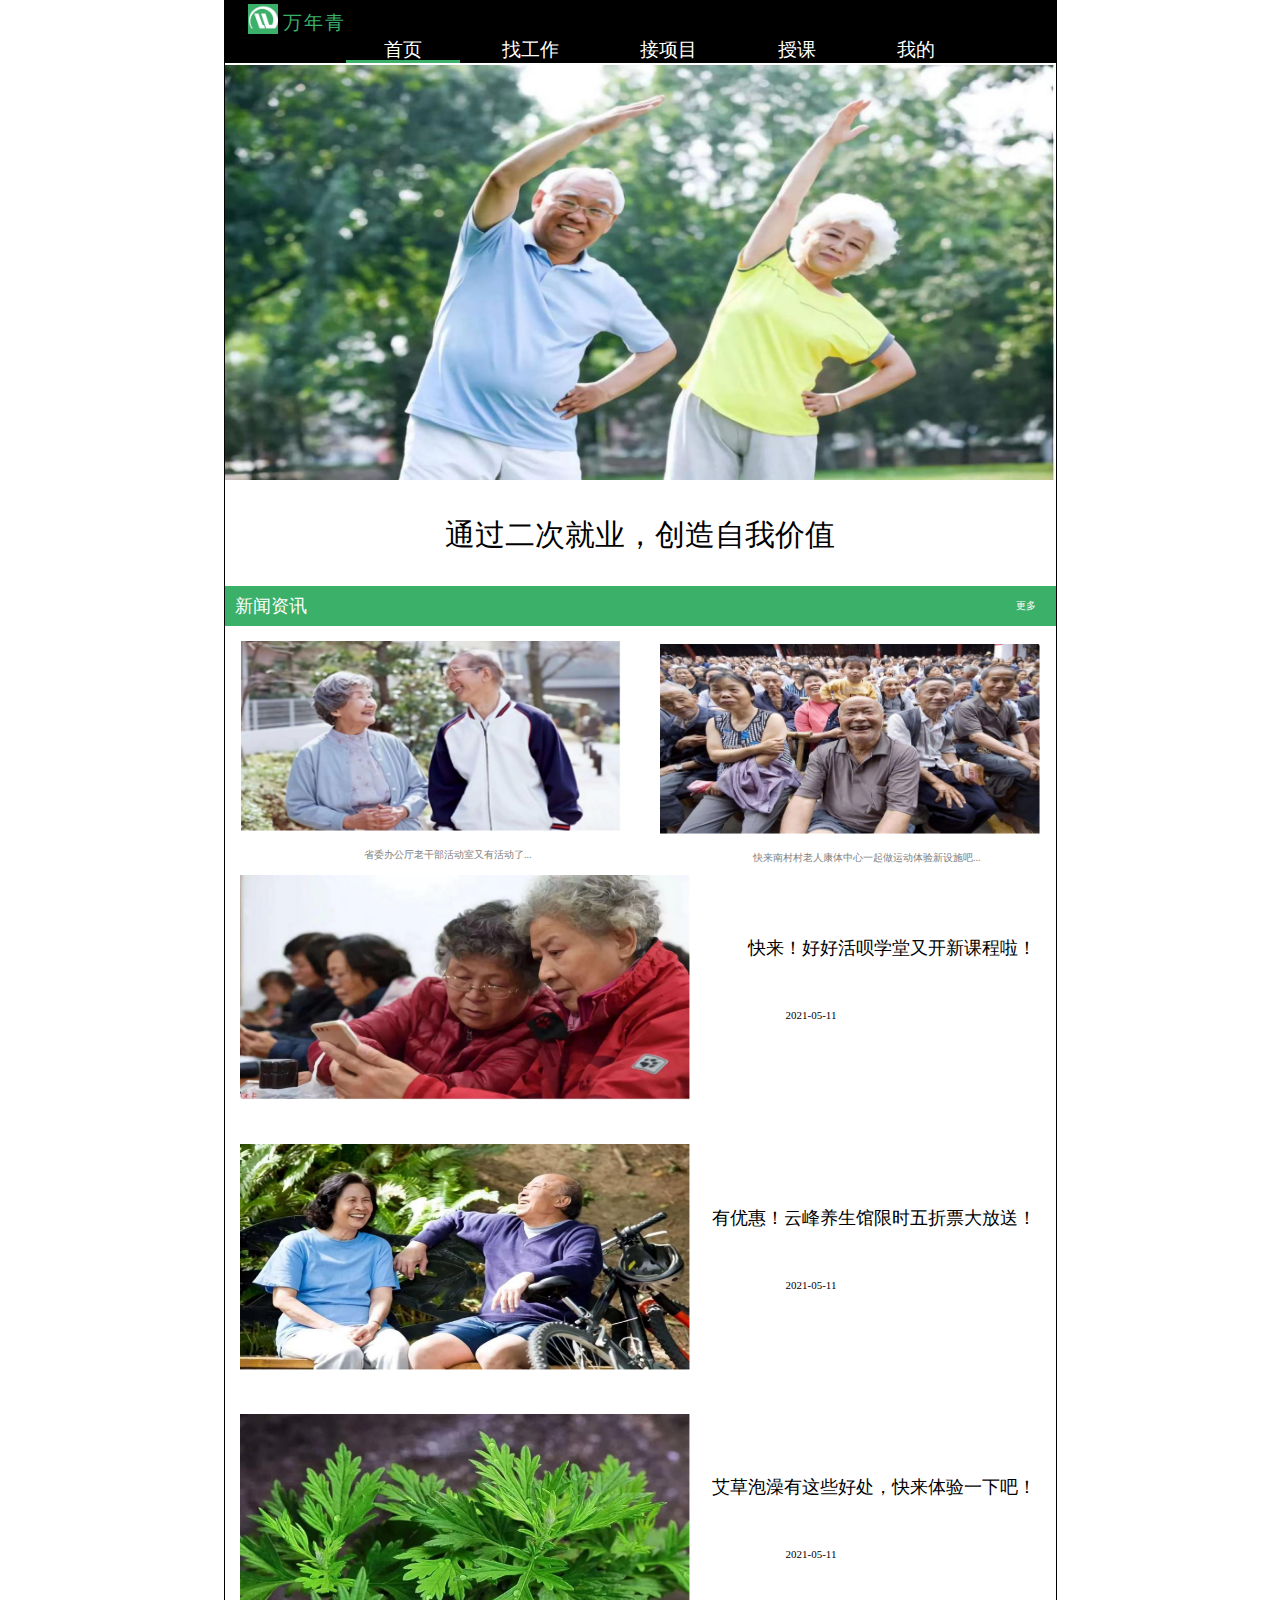
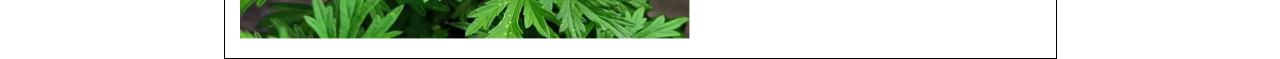
<file: index.html>
<!DOCTYPE html>
<html lang="en">
<head>
    <meta charset="UTF-8">
    <title>万年青</title>
    <link href="css/FirstPageS(1).css" rel="stylesheet" type="text/css">
</head>
<body>
<div id="container">
  <div id="first">
      <div id="firstp">
          <a href="FirstPage(1).html">
              <img src="photo/logo1.png" width="30px">
          </a>
      </div>
      <div id="firstl"> <p>万年青</p> </div>
  </div>

  <div class="nav" id="second">
      <ul>
          <li  class="active"><a href="FirstPage(1).html">首页</a></li>
          <li><a href="getpro.html">找工作</a></li>
          <li><a href="get%20item.html">接项目</a></li>
          <li><a href="myclass.html">授课</a></li>
          <li><a href="mind.html">我的</a></li>
      </ul>
  </div>

    <div id="third">
        <div id="thirdf"><a href="FirstPage(1).html"><img src="photo/first.png"></a></div>
        <p id="thirds">通过二次就业，创造自我价值</p>
    </div>

    <div id="fourth">
        <div id="fo">
            <span><p>新闻资讯</p></span>
            <span><a href="FirstPage(1).html">更多</a></span>
        </div>

        <div id="fourthon">
            <div id="ftw">
                <img src="photo/ftw.png" width="380px">
                <a href="FirstPage(1).html">省委办公厅老干部活动室又有活动了...</a>
            </div>
            <div id="fth">
                <img src="photo/fth.png" width="380px">
                <a href="FirstPage(1).html">快来南村村老人康体中心一起做运动体验新设施吧...</a>
            </div>
        </div>


        <div id="ffo">
            <div id="ffo2"><img src="photo/ffo.png" width="450px"></div>
            <div id="ffo1"><a href="FirstPage(1).html">快来！好好活呗学堂又开新课程啦！</a>
            <div id="ffo3">2021-05-11</div></div>
        </div>

        <div id="ffi">
            <div id="ffi2"><img src="photo/ffi.png" width="450px"></div>
            <div id="ffi1"><a href="FirstPage(1).html">有优惠！云峰养生馆限时五折票大放送！</a>
            <div id="ffi3">2021-05-11</div>
            </div>
        </div>

        <div id="fsi">
            <div id="fsi2"><img src="photo/fsi.png" width="450px"></div>
            <div id="fsi1"><a href="FirstPage(1).html">艾草泡澡有这些好处，快来体验一下吧！</a>
                <div id="fsi3">2021-05-11</div>
            </div>
        </div>
    </div>
</div>

<script>
    let lis = document.querySelectorAll('.nav>ul>li')
    console.log(lis)
    for (var i = 0; i < lis.length; i++) {
        lis[i].onclick = function(event) {
            let li = document.getElementsByClassName('active')[0]
            li.classList.remove('active')
            event.target.classList.add('active')
        }
    }
</script>

</body>
</html>
</file>
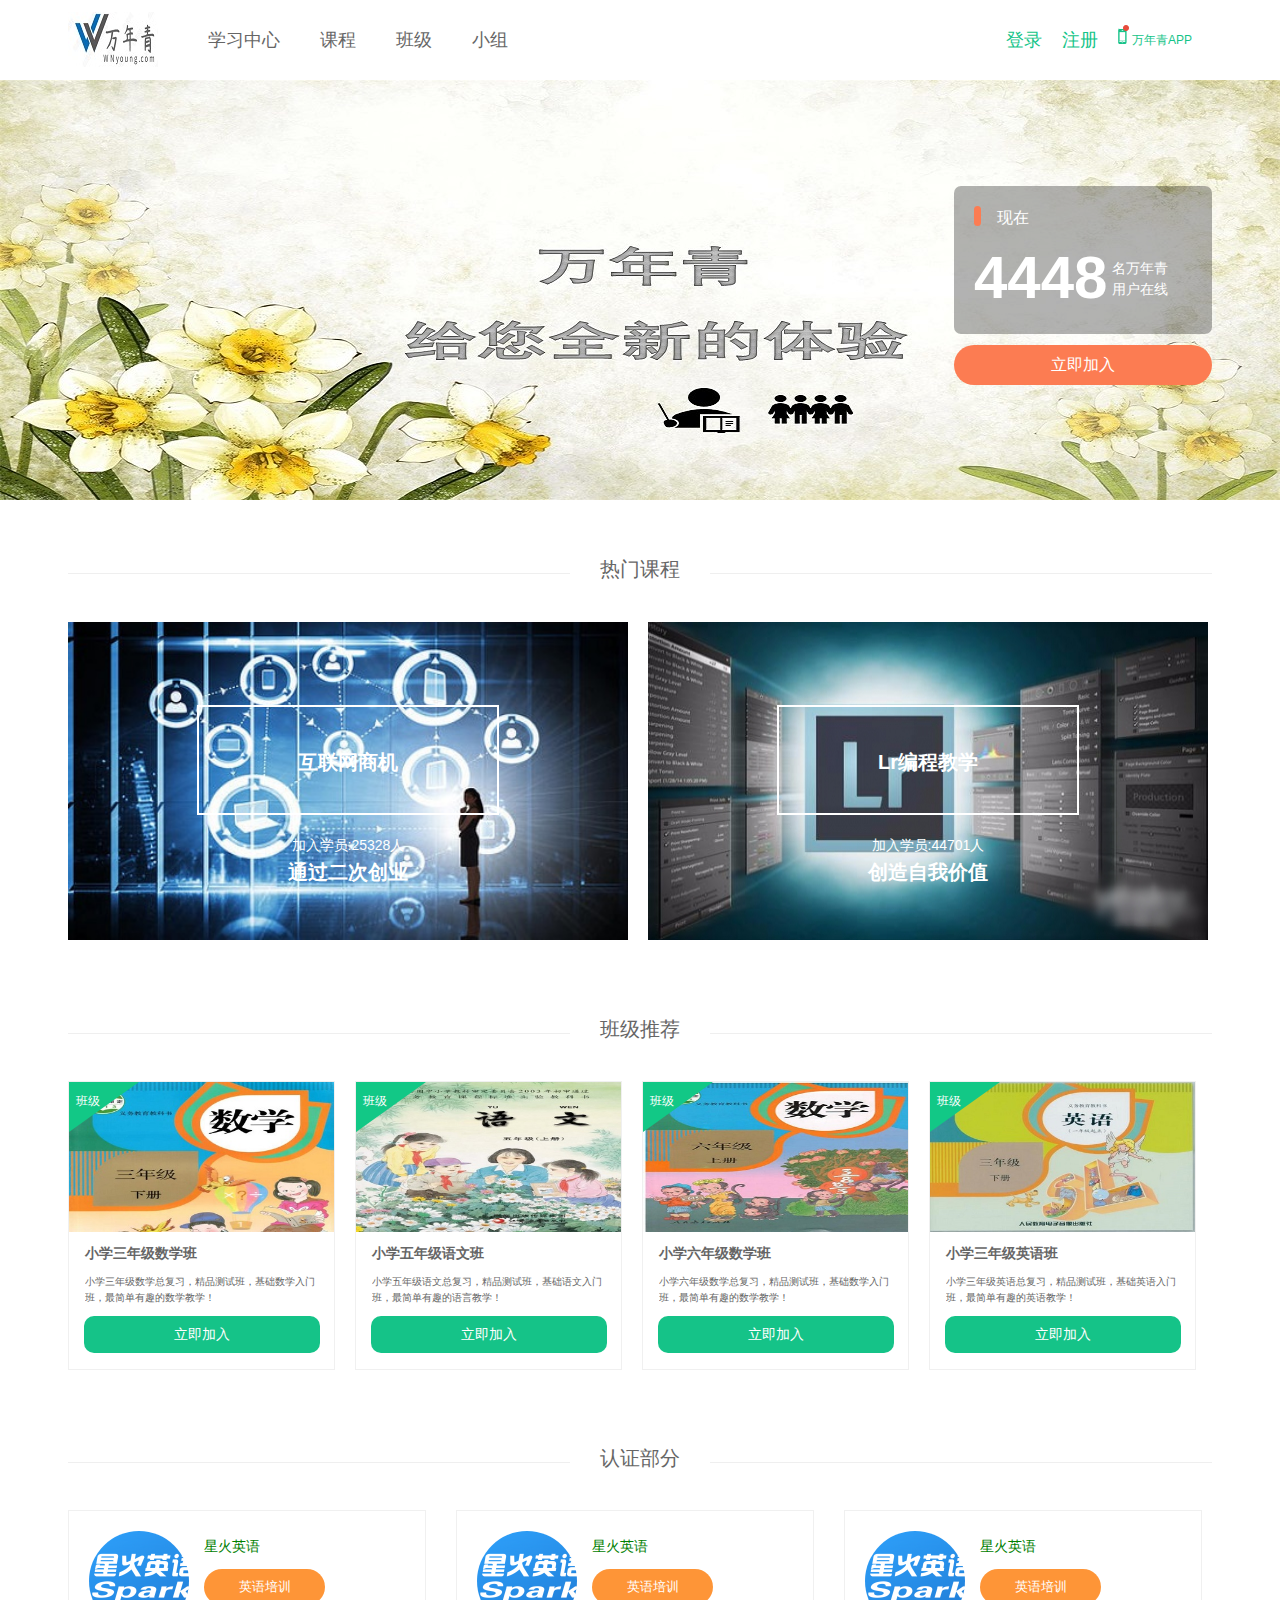
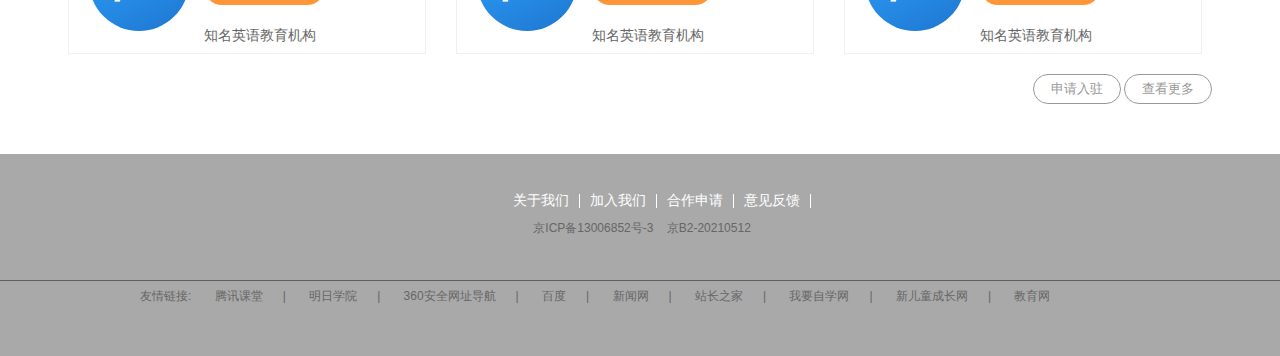
<file: get item.html>
<!DOCTYPE html>
<html lang="en">

<head>
    <meta charset="UTF-8">
    <title>万青网</title>
    <link rel="stylesheet" href="./css/base%20item.css">
    <link rel="stylesheet" href="./css/get%20item.css">
</head>

<body>

    <!-- 导航部分制作 -->
    <nav class="w">
        <h1 class="fl">
            <a href="FirstPage(1).html">万青网</a>
        </h1>

        <ul class="fl">
            <li><a href="">学习中心</a></li>
            <li><a href="">课程 </a></li>
            <li><a href="">班级</a></li>
            <li><a href="">小组</a></li>
        </ul>


        <ul class="fr">
            <li><a href="login.html">登录</a></li>
            <li><a href="register.html">注册</a></li>
            <li><a href=""> 万年青APP</a></li>
        </ul>
    </nav>
    <!-- 导航部分制作 -->
    <!-- 头部部分制作 -->
    <header>
        <div class="header w">
            <div class="introduce">
                <p class="now">
                    <i></i>
                    <span>现在</span>
                </p>
                <p class="number">
                    <span>
                        4448
                    </span>
                    <span>
                      名万年青<br/>
                       用户在线
                    </span>
                </p>

            </div>
            <button class="study">
                立即加入

            </button>

        </div>

    </header>
    <!-- 头部部分制作 -->
    <!-- 热门部分制作 -->
    <div class="hot w clearfix">
        <ul>
            <li class="fl">
                <img src="./photo/images/01.jpg" alt="">
                <div>
                    <p>互联网商机<br/>
                    	通过二次创业
                    </p>
                    <p>加入学员:25328人</p>
                </div>

            </li>
            <li class="fl">
                <img src="./photo/images/03.jpg" alt="">
                <div>
                    <p>Lr编程教学<br/>
                    	创造自我价值
                    </p>
                    <p>加入学员:44701人</p>
                </div>

            </li>
        </ul>



    </div>
    <!-- 热门部分制作 -->
    <!-- 推荐部分制作 -->
    <div class="recom w clearfix">
        <ul>
            <li>
                <img src="./photo/images/04.jpg" alt="">
                <h2>小学三年级数学班 </h2>
                <p>小学三年级数学总复习，精品测试班，基础数学入门班，最简单有趣的数学教学！</p>
                <button>立即加入</button>
            </li>
            <li>
                <img src="./photo/images/05.jpg" alt="">
                <h2>小学五年级语文班 </h2>
                <p>小学五年级语文总复习，精品测试班，基础语文入门班，最简单有趣的语言教学！</p>
                <button>立即加入</button>
            </li>
            <li>
                <img src="./photo/images/06.jpg" alt="">
                <h2>小学六年级数学班 </h2>
                <p>小学六年级数学总复习，精品测试班，基础数学入门班，最简单有趣的数学教学！</p>
                <button>立即加入</button>
            </li>
            <li>
                <img src="./photo/images/07.jpg" alt="">
                <h2>小学三年级英语班 </h2>
                <p>小学三年级英语总复习，精品测试班，基础英语入门班，最简单有趣的英语教学！</p>
                <button>立即加入</button>
            </li>

        </ul>


    </div>
    <!-- 推荐部分制作 -->
    <!-- 认证部分制作 -->
    <div class="renz w clearfix">
        <ul>
            <li>
                <div></div>
                <p>
                    <span>星火英语</span>
                    <br />
                    <button>英语培训</button>
                    <br />

                    <span>知名英语教育机构</span>
                </p>
            </li>
            <li>
                <div></div>
                <p>
                    <span>星火英语</span>
                    <br />
                    <button>英语培训</button>
                    <br />

                    <span>知名英语教育机构</span>
                </p>
            </li>
            <li>
                <div></div>
                <p>
                    <span>星火英语</span>
                    <br />
                    <button>英语培训</button>
                    <br />

                    <span>知名英语教育机构</span>
                </p>
            </li>
        </ul>

    </div>
    <!-- 认证部分制作 -->
    <!-- 更多部分制作 -->
    <div class="more w">
        <button>申请入驻</button>
        <button>查看更多</button>


    </div>
    <!-- 更多部分制作 -->
    <!-- 底部模块制作 -->
    <footer>
        <div class="w1">
            <div class="joinus">
               <div class="gray"></div>
                <div>
                    <ul>
                        <li><a href="">关于我们</a></li>
                        <li><a href="">加入我们</a></li>
                        <li><a href="">合作申请</a></li>
                        <li><a href="">意见反馈</a></li>
                    </ul>
                    <p>
                        京ICP备13006852号-3 &nbsp;&nbsp; 京B2-20210512
                    </p>
                </div>

            </div>
            <div class="link">
                <p>
                    友情链接:
                    <a href="">腾讯课堂</a>|
                    <a href="">明日学院</a>|
                    <a href="">360安全网址导航</a>|
                    <a href="">百度</a>|
                    <a href="">新闻网</a>|
                    <a href="">站长之家</a>|
                    <a href="">我要自学网</a>|
                    <a href="">新儿童成长网</a>|
                    <a href="">教育网</a>
                </p>

            </div>

        </div>


    </footer>
    <!-- 底部模块制作 -->



</body>

</html>
</file>
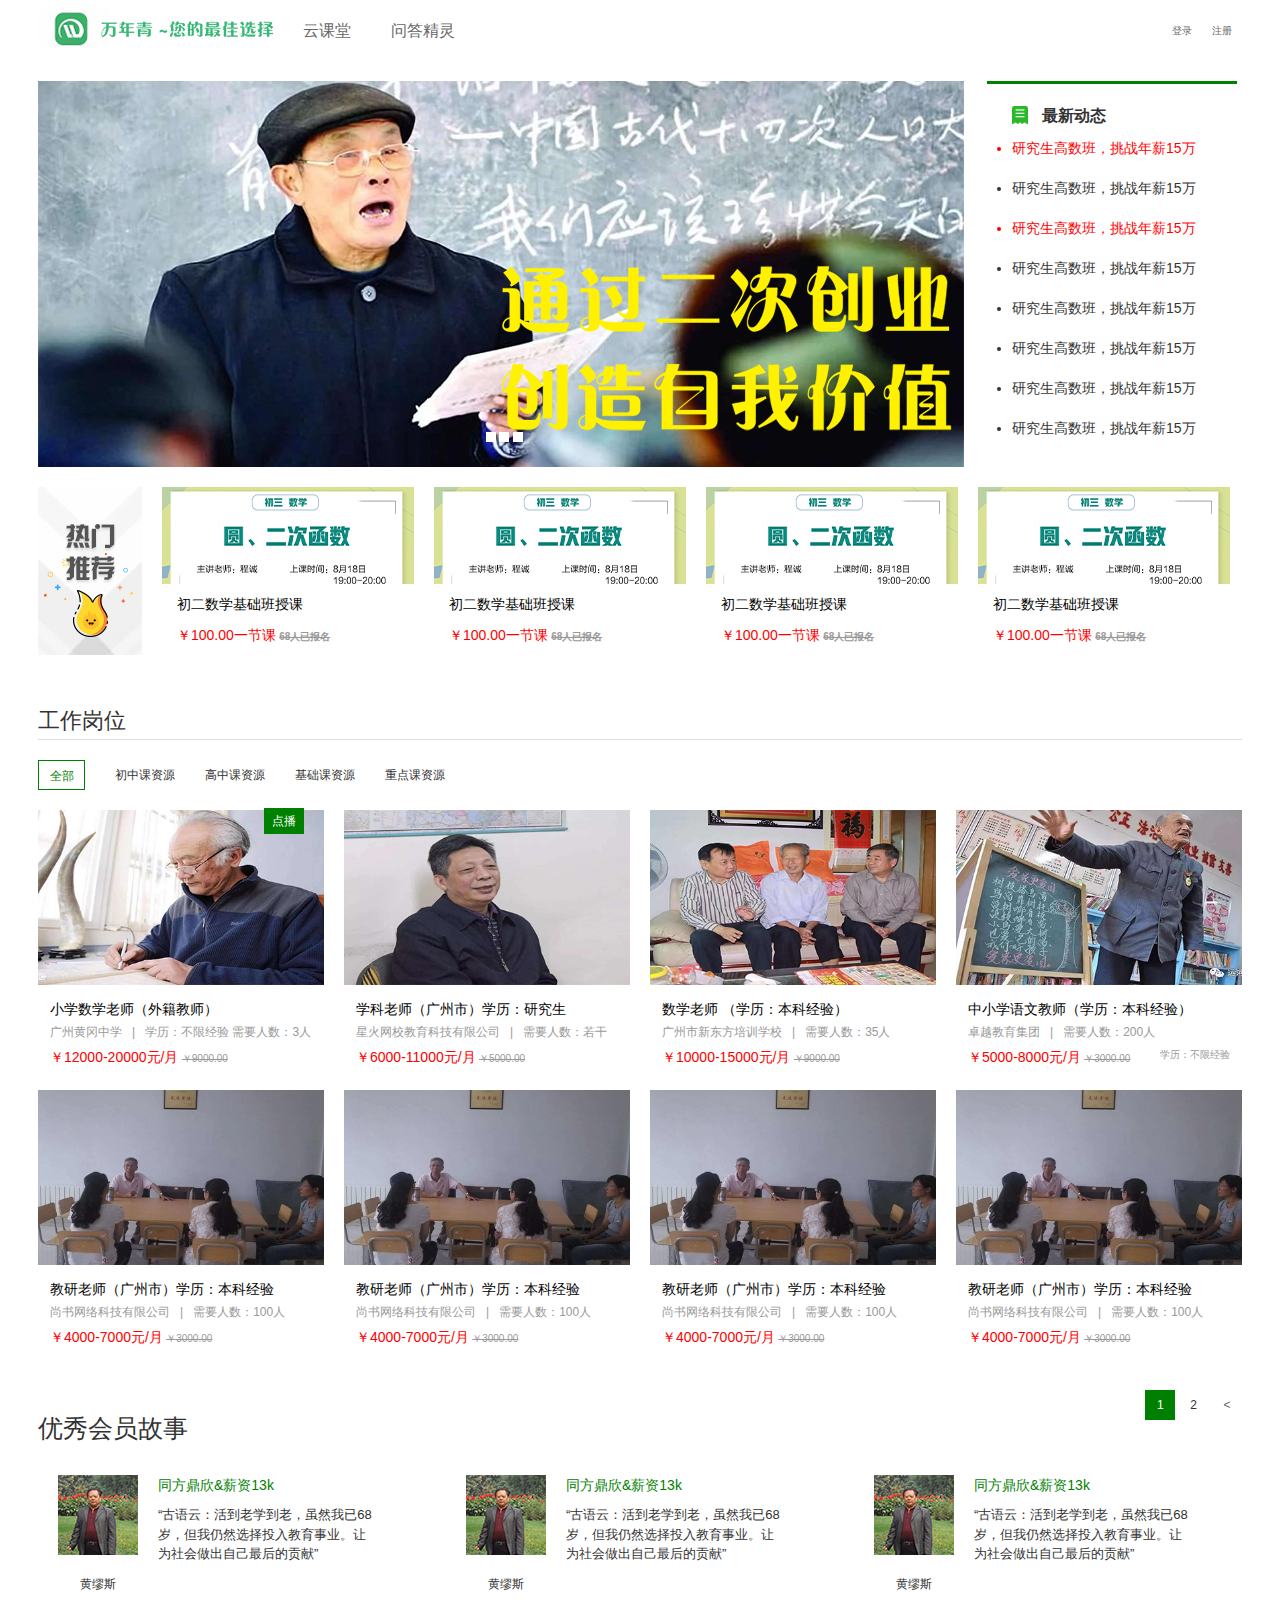
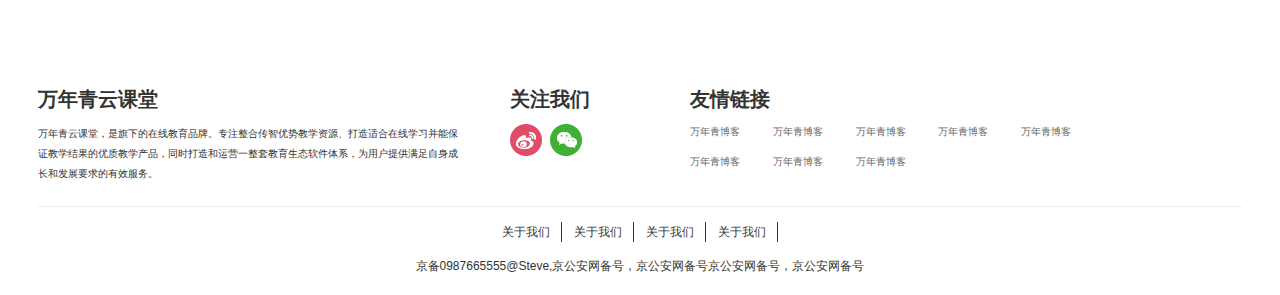
<file: getpro.html>
<!DOCTYPE html>
<html lang="en">

<head>
    <meta charset="UTF-8">
    <meta name="viewport" content="width=device-width, initial-scale=1.0">
    <title>万年青</title>
    <link rel="stylesheet" href="css/base getpro.css">
    <link rel="stylesheet" href="css/common getpro.css">

</head>

<body>
    <!-- 头部部分制作 -->
    <header>
        <div class="header w">
            <h1 class="fl">
                <a href="">官网</a>
            </h1>
            <ul class="fl">
                <li><a href="">云课堂</a></li>
                <li><a href="">问答精灵</a></li>
            </ul>
            <ul class="fr">
                <li><a href="login.html">登录</a></li>
                <li><a href="">注册</a></li>

            </ul>
        </div>


    </header>
    <!-- 头部部分制作 -->
    <!-- 导航布置制作 -->
    <nav class="nav w">
        <div class="shang">
            <div class="bg fl">
                <div class="box">
                    <i></i>
                    <i></i>
                    <i></i>
                </div>
            </div>
            <div class="news fl">
                <ul>
                    <h1>
                        最新动态</h1>

                    <li>研究生高数班，挑战年薪15万</li>
                   <li>研究生高数班，挑战年薪15万</li>
                    <li>研究生高数班，挑战年薪15万</li>
                     <li>研究生高数班，挑战年薪15万</li>
                      <li>研究生高数班，挑战年薪15万</li>
                       <li>研究生高数班，挑战年薪15万</li>
                        <li>研究生高数班，挑战年薪15万</li>
                         <li>研究生高数班，挑战年薪15万</li>

                </ul>
            </div>
        </div>

        <div class="xia clearfix">
            <ul>
                <li>
                    <img src="img/getpro/indexHotRecommend.png" alt="">

                </li>
                <li>
                    <img src="img/getpro/热门推荐.jpg" alt="">
                    <p>初二数学基础班授课</p>
                    <p class="text1">
                        <span>￥100.00一节课</span>
                        <span>68人已报名</span>
                    </p>
                </li>
                <li>
                    <img src="img/getpro/热门推荐.jpg" alt="">
                    <p>初二数学基础班授课</p>
                    <p class="text1">
                         <span>￥100.00一节课</span>
                        <span>68人已报名</span>                    
                    </p>
                </li>
                <li>
                    <img src="img/getpro/热门推荐.jpg" alt="">
                    <p>初二数学基础班授课</p>
                    <p class="text1">
                         <span>￥100.00一节课</span>
                        <span>68人已报名</span>                    
                    </p>
                </li>
                <li>
                    <img src="img/getpro/热门推荐.jpg" alt="">
                   <p>初二数学基础班授课</p>
                    <p class="text1">
                         <span>￥100.00一节课</span>
                        <span>68人已报名</span>                    
                    </p>
                </li>
            </ul>


        </div>

    </nav>
    <!-- 导航布置制作 -->
    <!-- 职业课程部分制作 -->
    <article class="clearfix w">
        <h1>
            工作岗位

        </h1>
        <ul class="nav_kc clearfix">
            <li><a href="">全部</a></li>
            <li><a href="">初中课资源</a></li>
            <li><a href="">高中课资源</a></li>
            <li><a href="">基础课资源</a></li>
            <li><a href="">重点课资源</a></li>
        </ul>
        <ul class="kc clearfix">
            <li>
                <div>点播</div>
                <img src="img/getpro/3.jpg" alt="">
                <p>小学数学老师（外籍教师）</p>
                <p>
                    <span>广州黄冈中学</span>
                    &nbsp;
                    |
                    &nbsp;
                    <span>学历：不限经验  需要人数：3人 </span>
                </p>
                <p class="text2">
                    <span>￥12000-20000元/月</span>
                    <span>￥9000.00</span>
                    <span></span>
                   
                </p>
            </li>
            <li>
                <img src="img/getpro/4.jpg" alt="">
                <p>学科老师（广州市）学历：研究生</p>
                <p>
                    <span>星火网校教育科技有限公司</span>
                    &nbsp;
                    |
                    &nbsp;
                    <span>需要人数：若干</span>
                </p>
                <p class="text2">
                    <span>￥6000-11000元/月</span>
                    <span>￥5000.00</span>
                   
                </p>
            </li>
            <li>
                <img src="img/getpro/5.jpg" alt="">
                <p>数学老师  （学历：本科经验）</p>
                <p>
                    <span>广州市新东方培训学校</span>
                    &nbsp;
                    |
                    &nbsp;
                    <span>需要人数：35人</span>
                </p>
                <p class="text2">
                    <span>￥10000-15000元/月</span>
                    <span>￥9000.00</span>
               
                </p>
            </li>
            <li>
                <img src="img/getpro/6.jpg" alt="">
                <p>中小学语文教师（学历：本科经验）</p>
                <p>
                    <span>卓越教育集团</span>
                    &nbsp;
                    |
                    &nbsp;
                    <span>需要人数：200人</span>
                </p>
                <p class="text2">
                    <span>￥5000-8000元/月</span>
                    <span>￥3000.00</span>
                    <span>学历：不限经验</span>
                </p>
            </li>
            <li>
                <img src="img/getpro/7.jpg" alt="">
                <p>教研老师（广州市）学历：本科经验</p>
                <p>
                    <span>尚书网络科技有限公司</span>
                    &nbsp;
                    |
                    &nbsp;
                    <span>需要人数：100人</span>
                </p>
                <p class="text2">
                    <span>￥4000-7000元/月</span>
                    <span>￥3000.00</span>
                   
                </p>
            </li>
            <li>
                     <img src="img/getpro/7.jpg" alt="">
                <p>教研老师（广州市）学历：本科经验</p>
                <p>
                    <span>尚书网络科技有限公司</span>
                    &nbsp;
                    |
                    &nbsp;
                    <span>需要人数：100人</span>
                </p>
                <p class="text2">
                    <span>￥4000-7000元/月</span>
                    <span>￥3000.00</span>
                   
                </p>
            </li>
            <li>
                     <img src="img/getpro/7.jpg" alt="">
                <p>教研老师（广州市）学历：本科经验</p>
                <p>
                    <span>尚书网络科技有限公司</span>
                    &nbsp;
                    |
                    &nbsp;
                    <span>需要人数：100人</span>
                </p>
                <p class="text2">
                    <span>￥4000-7000元/月</span>
                    <span>￥3000.00</span>
                   
                </p>
            </li>
            <li>
                     <img src="img/getpro/7.jpg" alt="">
                <p>教研老师（广州市）学历：本科经验</p>
                <p>
                    <span>尚书网络科技有限公司</span>
                    &nbsp;
                    |
                    &nbsp;
                    <span>需要人数：100人</span>
                </p>
                <p class="text2">
                    <span>￥4000-7000元/月</span>
                    <span>￥3000.00</span>
                   
                </p>
            </li>
        </ul>

    </article>
    <!-- 职业课程部分制作 -->
    <!-- 学生推荐部分制作 -->
    <div class="recom w clearfix">
        <div class="recom1">
            <h1 class="fl">优秀会员故事</h1>
            <div class="fr">
                <i>1</i>
                <i>2</i>
                <i>
                    <a href="">
                        &lt;
                    </a></i>
            </div>
        </div>
        <div class="recom2">
            <ul>
                <li>
                    <div class="fl">
                        <img src="img/getpro/teacher.jpg" alt="">

                        <p>黄缪斯</p>
                    </div>
                    <p class="text3">
                        <span>同方鼎欣&薪资13k</span>
                        <span>
                            “古语云：活到老学到老，虽然我已68岁，但我仍然选择投入教育事业。让为社会做出自己最后的贡献”
                        </span>
                    </p>


                </li>
                <li>
                    <div class="fl">
                        <img src="img/getpro/teacher.jpg" alt="">

                        <p>黄缪斯</p>
                    </div>
                    <p class="text3">
                        <span>同方鼎欣&薪资13k</span>
                        <span>
                            “古语云：活到老学到老，虽然我已68岁，但我仍然选择投入教育事业。让为社会做出自己最后的贡献”
                        </span>
                    </p>


                </li>
                <li>
                    <div class="fl">
                        <img src="img/getpro/teacher.jpg" alt="">

                        <p>黄缪斯</p>
                    </div>
                    <p class="text3">
                        <span>同方鼎欣&薪资13k</span>
                        <span>
                            “古语云：活到老学到老，虽然我已68岁，但我仍然选择投入教育事业。让为社会做出自己最后的贡献”
                        </span>
                    </p>


                </li>
            </ul>

        </div>



    </div>
    <!-- 学生推荐部分制作 -->
    <!-- 底部模块制作 -->
    <footer>
        <div class="w">
            <div class="link">
                <div class="box1 fl">
                    <h1>万年青云课堂</h1>
                    <p>万年青云课堂，是旗下的在线教育品牌。专注整合传智优势教学资源、打造适合在线学习并能保证教学结果的优质教学产品，同时打造和运营一整套教育生态软件体系，为用户提供满足自身成长和发展要求的有效服务。
                    </p>
                </div>
                <div class="box2 fl">
                    <h1>关注我们</h1>
                    <img src="img/getpro/weibo.png" alt="">
                    &nbsp;
                    <img src="img/getpro/weiixin.png" alt="">
                </div>
                <div class="box3 fl">
                    <h1>友情链接</h1>
                    <p>
                        <a href="">万年青博客</a>
 <a href="">万年青博客</a>
  <a href="">万年青博客</a>
   <a href="">万年青博客</a>
    <a href="">万年青博客</a>
     <a href="">万年青博客</a>
      <a href="">万年青博客</a>
       <a href="">万年青博客</a>
                    </p>
                </div>

            </div>
            <div class="service">
                <ul>
                    <li>关于我们</li>
                    <li>关于我们</li>
                    <li>关于我们</li>
                    <li>关于我们</li>
                </ul>
                <p>
                    京备0987665555@Steve,京公安网备号，京公安网备号京公安网备号，京公安网备号
                </p>

            </div>
        </div>
    </footer>
    <!-- 底部模块制作 -->




</body>

</html>
</file>
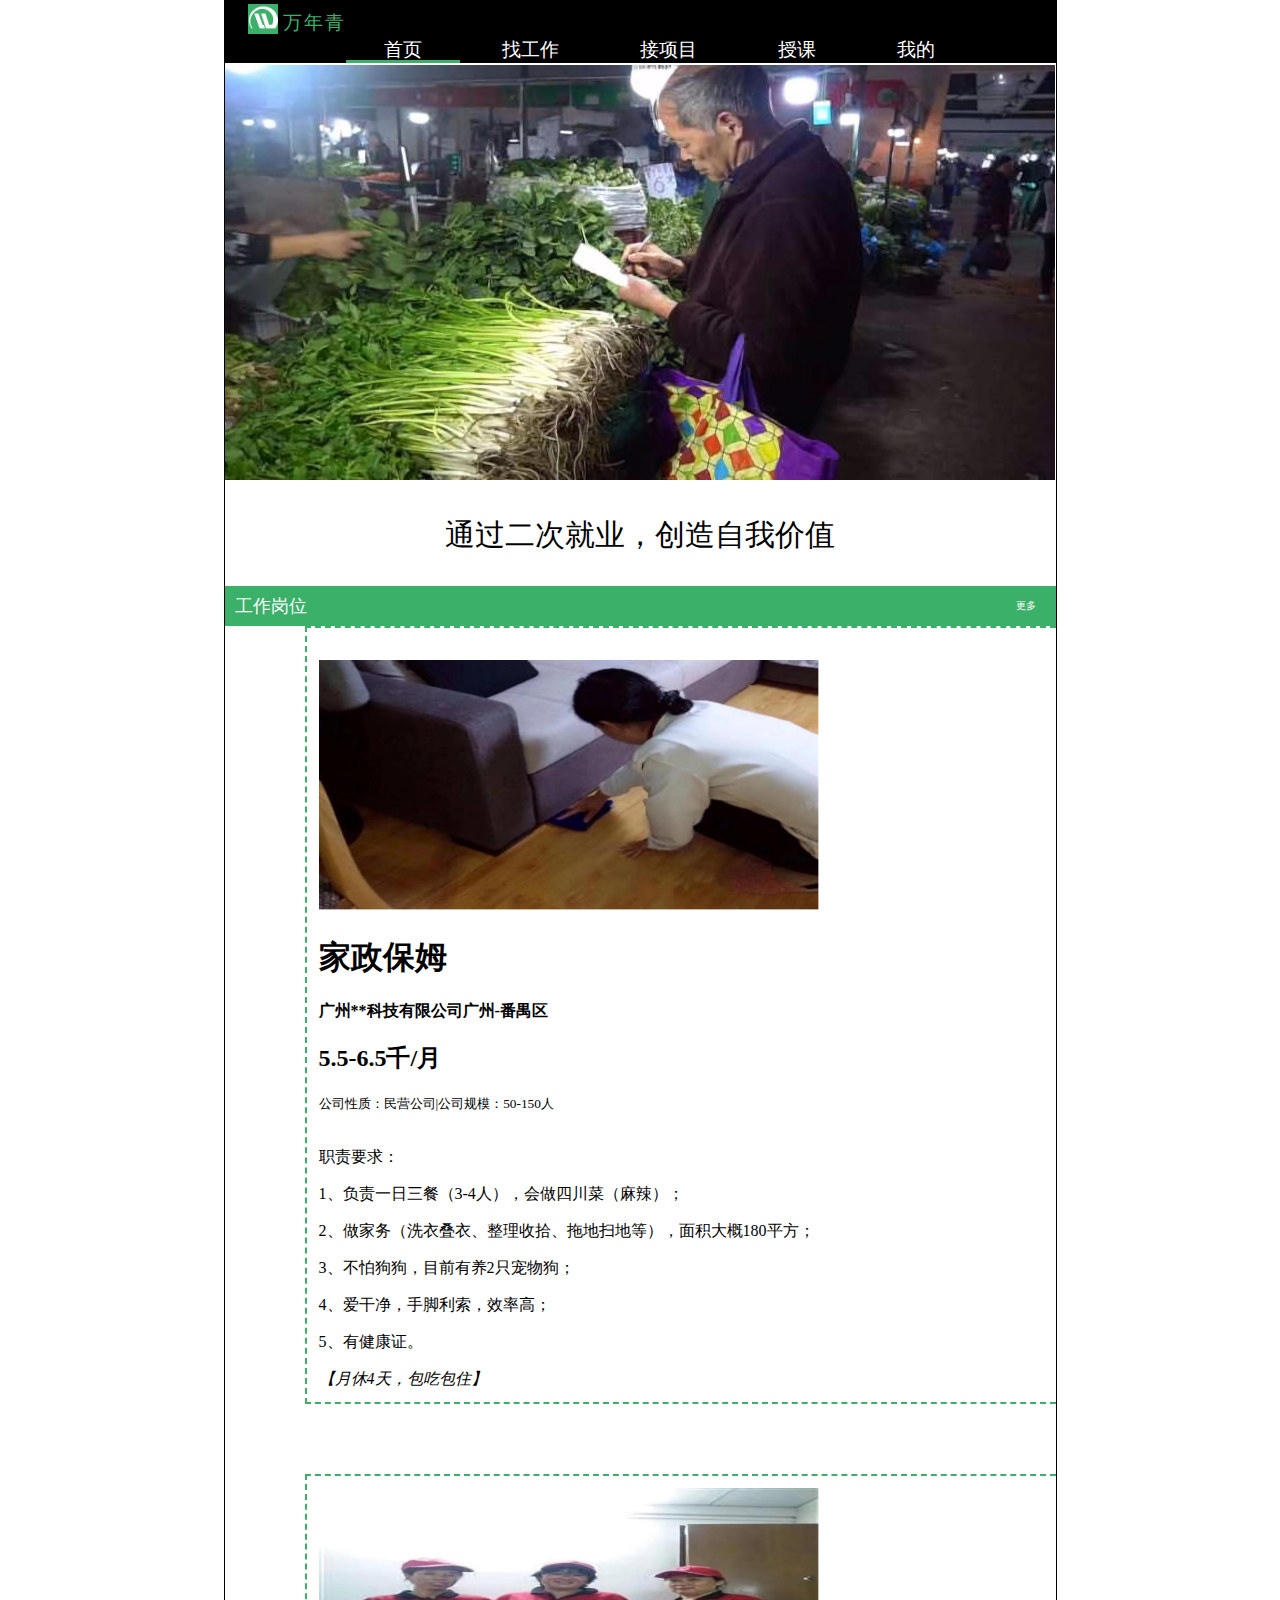
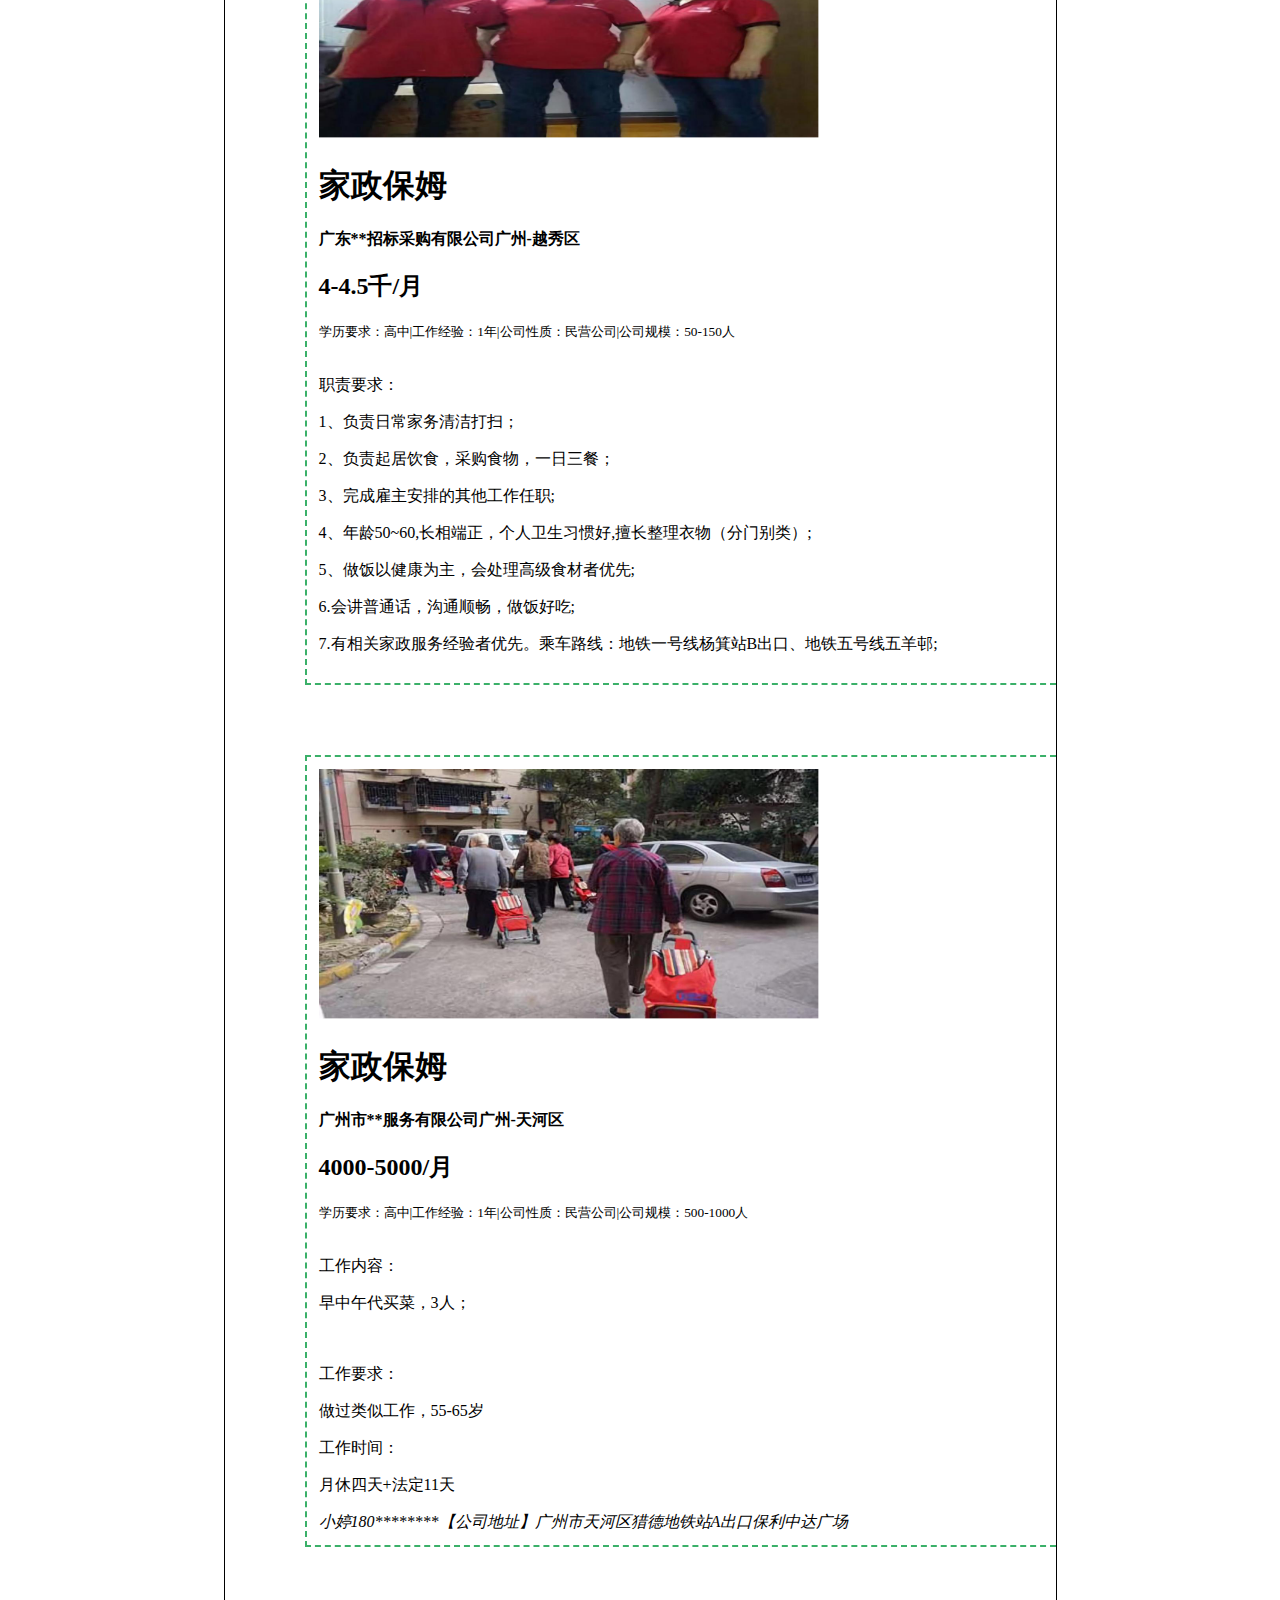
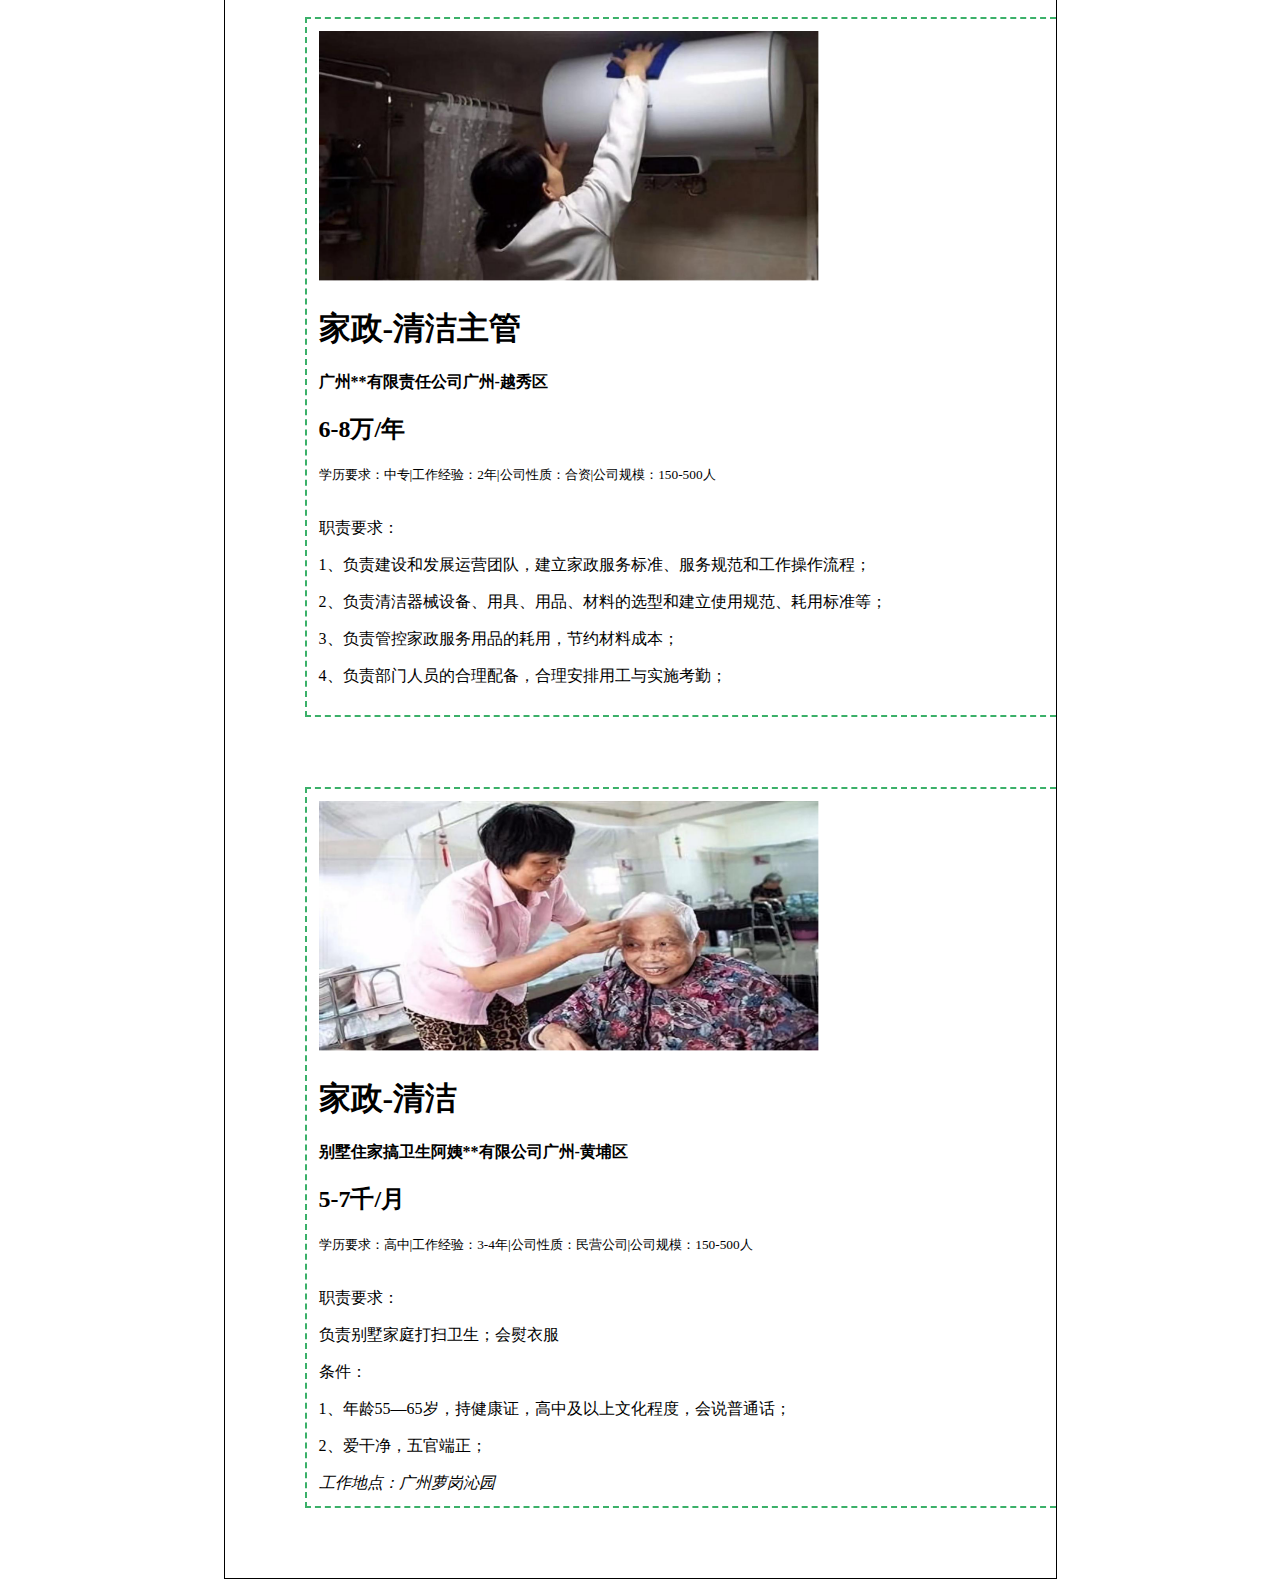
<file: JobFinding.html>
<!DOCTYPE html>
<html lang="en">
<head>
    <meta charset="UTF-8">
    <title>万年青</title>
    <meta name="description" content="老年人再就业">
    <meta name="keywords" content="老年人，就业，老人职业培训，通过二次就业，创造自我价值">
    <link href="css/JobFinding.css" rel="stylesheet" type="text/css">
</head>
<body>
<div id="container">
    <div id="first">
        <div id="firstp">
            <a href="FirstPage(1).html">
                <img src="photo/logo1.png" width="30px">
            </a>
        </div>
        <div id="firstl"> <p>万年青</p> </div>
    </div>

    <div class="nav" id="second">
        <ul>
            <li  class="active"><a href="FirstPage(1).html">首页</a></li>
            <li><a href="JobFinding.html">找工作</a></li>
            <li><a href="get%20item.html">接项目</a></li>
            <li><a href="myclass.html">授课</a></li>
            <li><a href="mind.html">我的</a></li>
        </ul>
    </div>

    <div id="third">
        <div id="thirdf"><a href="FirstPage(1).html"><img src="photo/jobFirst.png"></a></div>
        <p id="thirds">通过二次就业，创造自我价值</p>
    </div>


    <div id="fourth">
        <div id="fo">
            <span><p>工作岗位</p></span>
            <span><a href="FirstPage(1).html">更多</a></span>
        </div>



    </div>
    <div id="jfirst" class="job">
        <img src="photo/JobThird.png" width="500px" id="ph">
    <h1>家政保姆</h1>
    <strong>广州**科技有限公司广州-番禺区</strong>
    <h2>5.5-6.5千/月 </h2>
    <small>公司性质：民营公司|公司规模：50-150人</small>
        <br><br>
    <p>职责要求：</p>
    <p>1、负责一日三餐（3-4人），会做四川菜（麻辣）；</p>
    <p>2、做家务（洗衣叠衣、整理收拾、拖地扫地等），面积大概180平方；</p>
    <p>3、不怕狗狗，目前有养2只宠物狗；</p>
    <p>4、爱干净，手脚利索，效率高；</p>
    <p>5、有健康证。</p>
    <em>【月休4天，包吃包住】</em>
</div>

    <div id="jsecond" class="job">
        <img src="photo/JobFour.png" width="500px">
        <h1>家政保姆</h1>
        <strong>广东**招标采购有限公司广州-越秀区</strong>
        <h2>4-4.5千/月</h2>
        <small>学历要求：高中|工作经验：1年|公司性质：民营公司|公司规模：50-150人</small>
        <br><br>
        <p>职责要求：</p>
        <p>1、负责日常家务清洁打扫；</p>
        <p>2、负责起居饮食，采购食物，一日三餐；</p>
        <p>3、完成雇主安排的其他工作任职;</p>
        <p>4、年龄50~60,长相端正，个人卫生习惯好,擅长整理衣物（分门别类）;</p>
        <p>5、做饭以健康为主，会处理高级食材者优先;</p>
        <p>6.会讲普通话，沟通顺畅，做饭好吃;</p>
        <p>7.有相关家政服务经验者优先。乘车路线：地铁一号线杨箕站B出口、地铁五号线五羊邨;</p>
    </div>

    <div id="jthird" class="job">
        <img src="photo/JobFive.png" width="500px">
        <h1>家政保姆</h1>
        <strong>广州市**服务有限公司广州-天河区</strong>
        <h2>4000-5000/月</h2>
        <small>学历要求：高中|工作经验：1年|公司性质：民营公司|公司规模：500-1000人</small>
        <br><br>
        <p>工作内容：</p>
        <p>早中午代买菜，3人；</p>
        <br>
        <p>工作要求：</p>
        <p>做过类似工作，55-65岁</p>
        <p>工作时间：</p>
        <p>月休四天+法定11天</p>
        <em> 小婷180********【公司地址】广州市天河区猎德地铁站A出口保利中达广场</em>
    </div>

    <div id="jfourth" class="job">
        <img src="photo/JobSix.png" width="500px">
        <h1>家政-清洁主管</h1>
        <strong>广州**有限责任公司广州-越秀区</strong>
        <h2>6-8万/年 </h2>
        <small>学历要求：中专|工作经验：2年|公司性质：合资|公司规模：150-500人</small>
        <br><br>
        <p>职责要求：</p>
        <p>1、负责建设和发展运营团队，建立家政服务标准、服务规范和工作操作流程；</p>
        <p>2、负责清洁器械设备、用具、用品、材料的选型和建立使用规范、耗用标准等；</p>
        <p>3、负责管控家政服务用品的耗用，节约材料成本；</p>
        <p>4、负责部门人员的合理配备，合理安排用工与实施考勤；</p>
    </div>

    <div id="jfifth" class="job">
        <img src="photo/JobSeven.png" width="500px">
        <h1>家政-清洁</h1>
        <strong>别墅住家搞卫生阿姨**有限公司广州-黄埔区</strong>
        <h2>5-7千/月 </h2>
        <small>学历要求：高中|工作经验：3-4年|公司性质：民营公司|公司规模：150-500人</small>
        <br><br>
        <p>职责要求：</p>
        <p>负责别墅家庭打扫卫生；会熨衣服</p>
        <p>条件：</p>
        <p>1、年龄55—65岁，持健康证，高中及以上文化程度，会说普通话；</p>
        <p>2、爱干净，五官端正；</p>
        <em>工作地点：广州萝岗沁园</em>
    </div>


</div>

<script>
    let lis = document.querySelectorAll('.nav>ul>li')
    console.log(lis)
    for (var i = 0; i < lis.length; i++) {
        lis[i].onclick = function(event) {
            let li = document.getElementsByClassName('active')[0]
            li.classList.remove('active')
            event.target.classList.add('active')
        }
    }
</script>
</body>
</html>
</file>
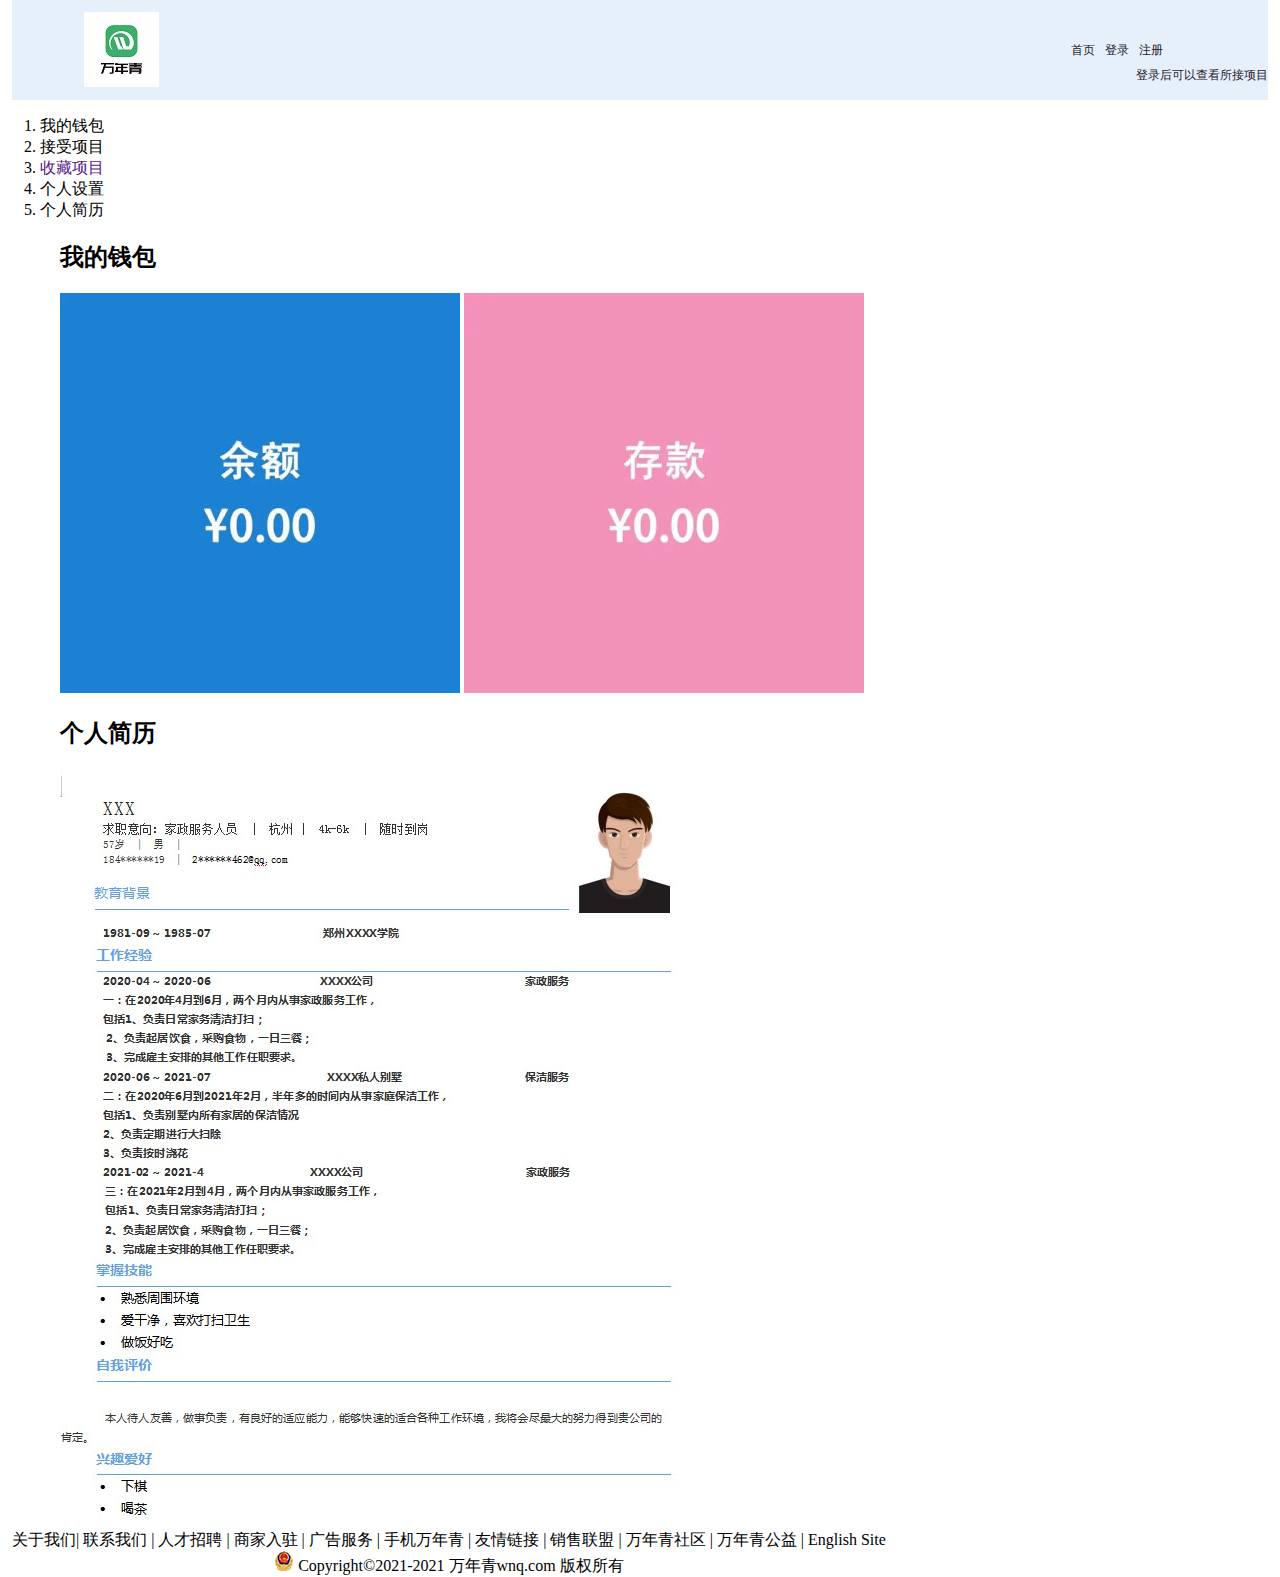
<file: mind.html>
<!DOCTYPE html>
<html>
	<head>
		<meta charset="UTF-8">
		<link rel="stylesheet" type="text/css" href="./css/mind.css"/>
		<title></title>
	</head>
	<body>
<div id="Container">
	<!-------------------------------------------------------------------------------------------------->
	<div id="top">
		<div id="logo"><img src="./photo/logo.jpg" /></div>
		<div id="small_nav">
			<ul>
				<li><a href="FirstPage(1).html">首页</a></li>
				<li><a href="login.html">登录</a></li>
				<li><a href="register.html">注册</a></li>
			</ul>
		</div>
		<br>
		<div id="phone_intro"> 登录后可以查看所接项目<special></special></div>
	</div>
<div id="link">
		<div id="nav">
			<ul>
				<li><a href="#A">我的钱包</a></li>
				<li><a href="get%20item.html">接受项目</a></li>
				<li><a href="">收藏项目</a></li>
				<li><a href="myclass.html">个人设置</a></li>
				<li><a href="#B">个人简历</a></li>
			</ul>
		</div>
</div>
<div id="A">
	<h2>我的钱包</h2>
	<img src="./photo/money1.jpg"/>
	<img src="./photo/money2.jpg"/>
</div>
<div id="B">
	<h2>个人简历</h2>
	<img src="./photo/jl.jpg"/>
	
</div>

  
<div class="footer">
	关于我们| 联系我们 | 人才招聘 | 商家入驻 | 广告服务 | 手机万年青 | 友情链接 | 销售联盟 | 万年青社区 | 万年青公益 | English Site<br>
	<img src="./photo/ghs.png" alt="" />
	Copyright©2021-2021 万年青wnq.com 版权所有
</div>
</body>
</html>
</file>
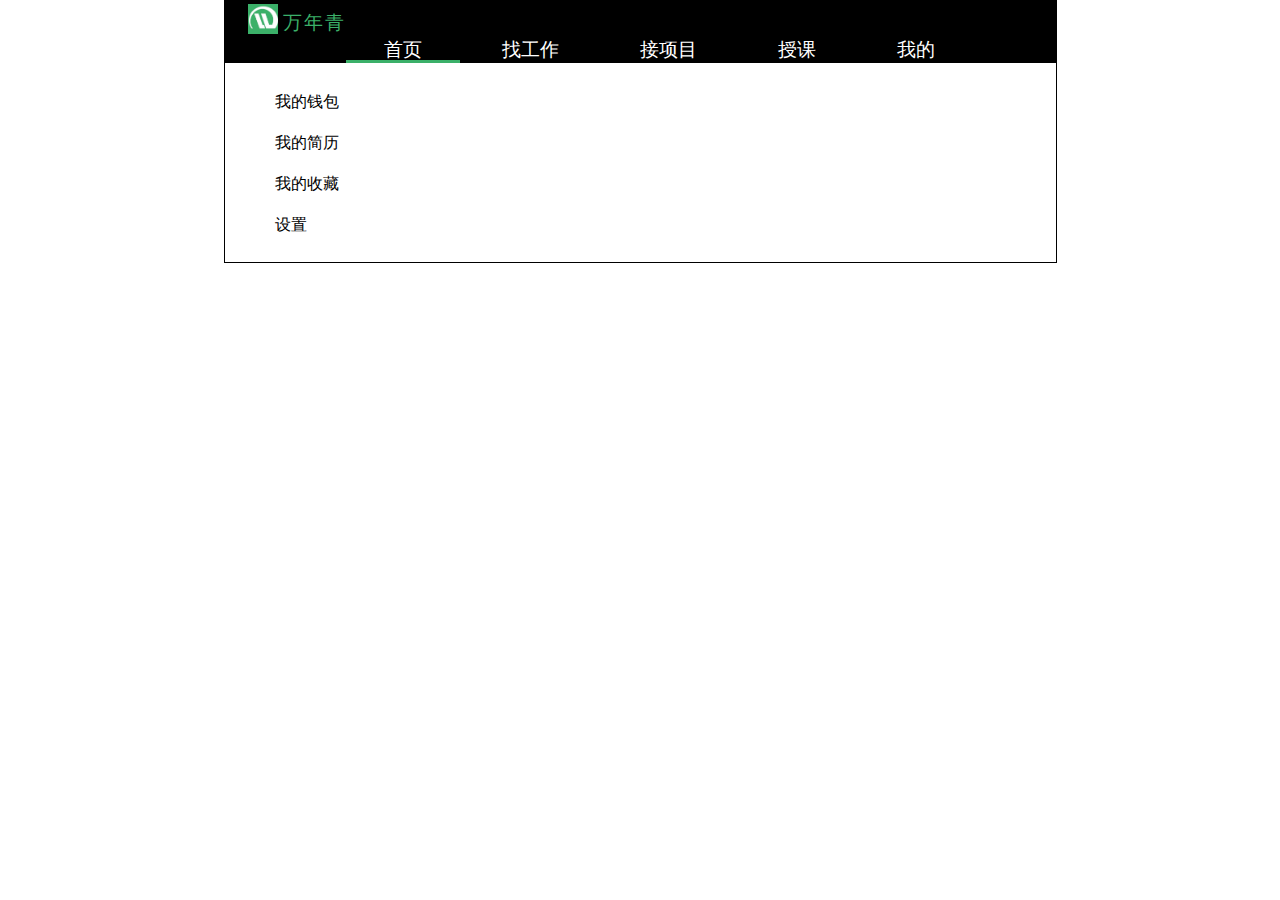
<file: My.html>
<!DOCTYPE html>
<html lang="en">
<head>
    <meta charset="UTF-8">
    <title>Title</title>
    <link href="css/my.css" rel="stylesheet" type="text/css">
</head>
<body>
<div id="container">
    <div id="first">
        <div id="firstp"> <img src="photo/logo1.png" width="30px"></div>
        <div id="firstl"> <p>万年青</p> </div>
    </div>

    <div class="nav" id="second">
        <ul>
            <li  class="active"><a href="FirstPage(1).html">首页</a></li>
            <li><a href="JobFinding.html">找工作</a></li>
            <li>接项目</li>
            <li>授课</li>
            <li><a href="My.html">我的</a></li>
        </ul>
    </div>

    <div id="second2">
        <ul>
            <li>我的钱包</li>
            <li><a href="简历.html">我的简历</a></li>
            <li>我的收藏</li>
            <li>设置</li>
        </ul>
    </div>
</div>

<script>
    let lis = document.querySelectorAll('.nav>ul>li')
    console.log(lis)
    for (var i = 0; i < lis.length; i++) {
        lis[i].onclick = function(event) {
            let li = document.getElementsByClassName('active')[0]
            li.classList.remove('active')
            event.target.classList.add('active')
        }
    }
</script>

</body>
</html>
</file>
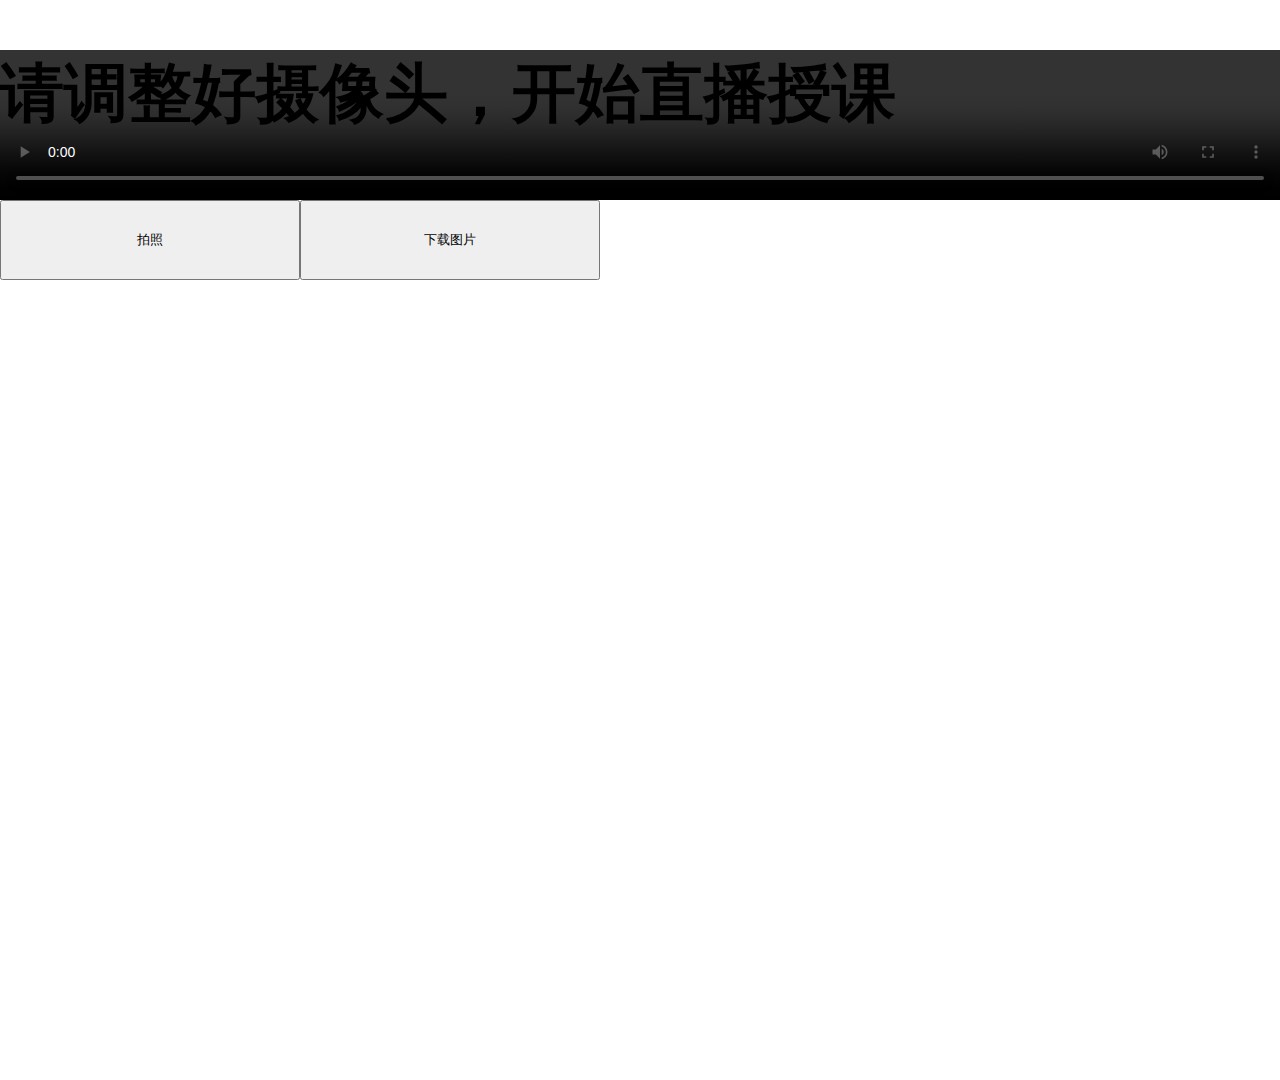
<file: myclass.html>
<!DOCTYPE html>
<html lang="en">
<head>
  <meta charset="UTF-8">
<link rel="stylesheet" type="text/css" href="./css/myclass.css"/>
<div id="top">
	<h2>请调整好摄像头，开始直播授课</h2>
</div>

  <title>摄像头拍照</title>
</head>
<body>
  <video id="video" controls>
  </video>
  <div id="btn">
    <button id="capture" style="width: 300px;height: 80px;">拍照</button>
    <button onClick="saveFile(filename);" type="button" style="width: 300px;height: 80px;">下载图片</button>
  </div>
  <canvas id="canvas" width="1200" height="800"></canvas>
  <script>
    //访问用户媒体设备的兼容方法
    function getUserMedia(constraints, success, error) {
      if (navigator.mediaDevices.getUserMedia) {
        //API
        navigator.mediaDevices.getUserMedia(constraints).then(success).catch(error);
      } else if (navigator.webkitGetUserMedia) {
        //webkit核心浏览器
        navigator.webkitGetUserMedia(constraints,success, error)
      } else if (navigator.mozGetUserMedia) {
        //firfox浏览器
        navigator.mozGetUserMedia(constraints, success, error);
      } else if (navigator.getUserMedia) {
        //旧版API
        navigator.getUserMedia(constraints, success, error);
      }
    }

    let video = document.getElementById('video');
    let canvas = document.getElementById('canvas');
    let context = canvas.getContext('2d');

    function success(stream) {
      //兼容webkit核心浏览器
      let CompatibleURL = window.URL || window.webkitURL;
      //将视频流设置为video元素的源
      console.log(stream);

      //video.src = CompatibleURL.createObjectURL(stream);
      video.srcObject = stream;
      video.play();
    }

    function error(error) {
      console.log(`访问用户媒体设备失败${error.name}, ${error.message}`);
    }

    if (navigator.mediaDevices.getUserMedia || navigator.getUserMedia || navigator.webkitGetUserMedia || navigator.mozGetUserMedia) {
      //调用用户媒体设备, 访问摄像头
      getUserMedia({video : {width: 1200, height: 800}}, success, error);
    } else {
      alert('不支持访问用户媒体');
    }

    document.getElementById('capture').addEventListener('click', function () {
      context.drawImage(video, 0, 0, 1200, 800);      
    })
    var type = 'png';
	
	var _fixType = function(type) {
    type = type.toLowerCase().replace(/jpg/i, 'jpeg');
    var r = type.match(/png|jpeg|bmp|gif/)[0];
    return 'image/' + r;
};
/**
 * @param  {String} filename 文件名
 */
	var saveFile = function(filename){
	//获取canvas标签里的图片内容
	var imgData = document.getElementById('canvas').toDataURL(type);
	imgData = imgData.replace(_fixType(type),'image/octet-stream');
	
    var save_link = document.createElementNS('http://www.w3.org/1999/xhtml', 'a');
    save_link.href = imgData;
    save_link.download = filename;
   
    var event = document.createEvent('MouseEvents');
    event.initMouseEvent('click', true, false, window, 0, 0, 0, 0, 0, false, false, false, false, 0, null);
    save_link.dispatchEvent(event);
};
   
// 下载后的文件名规则
	var filename = (new Date()).getTime() + '.' + type;
	
    
  </script>
</body>
</html>
</file>
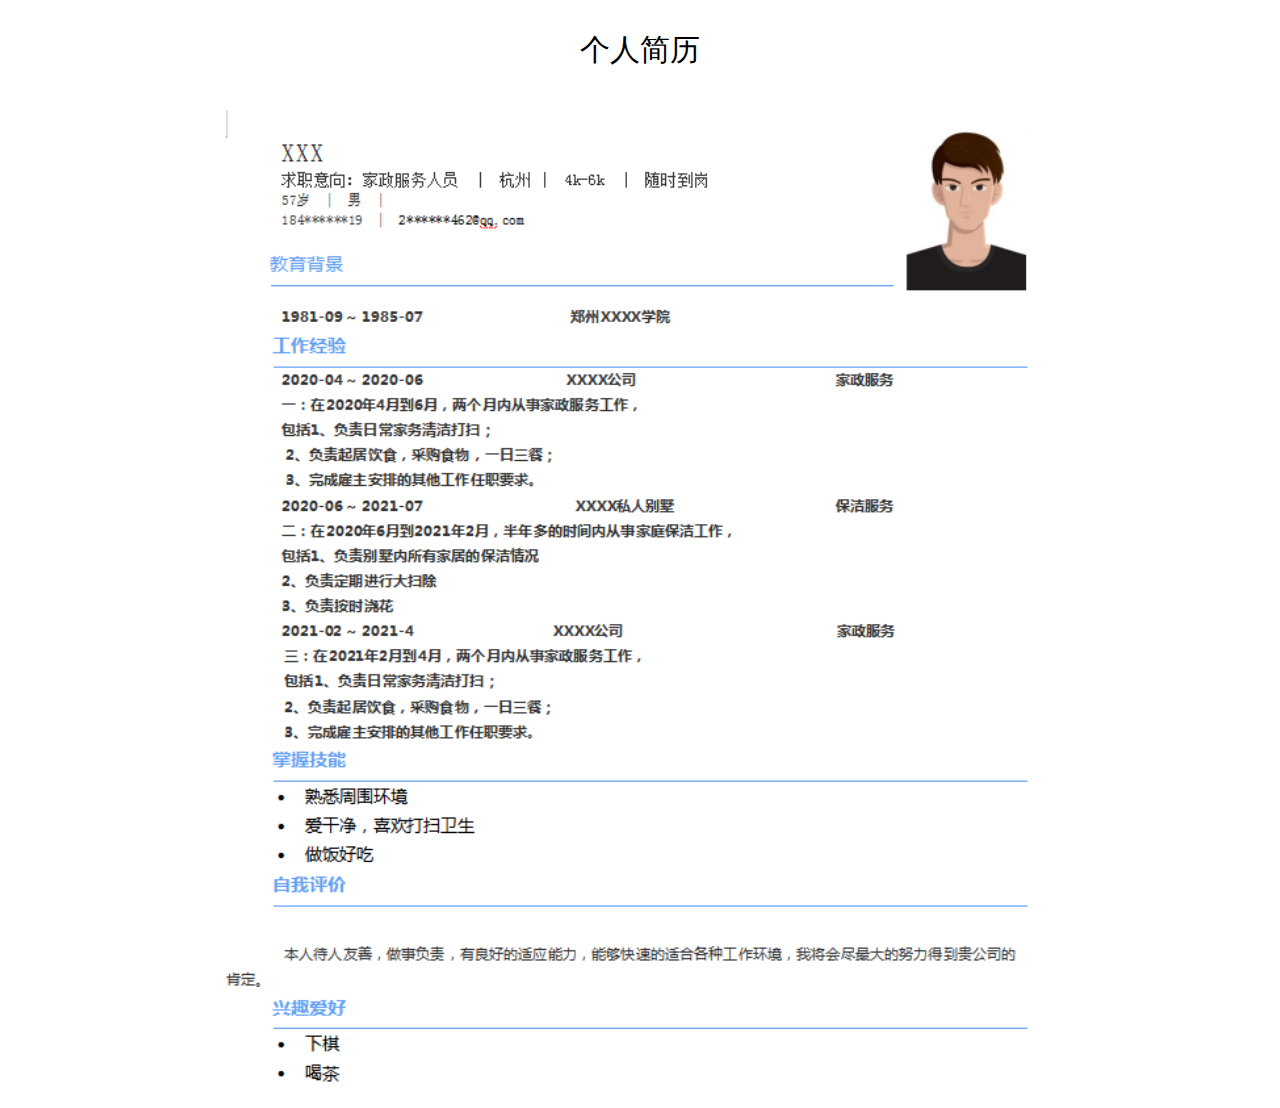
<file: 简历.html>
<!DOCTYPE html>
<html lang="en">
<head>
    <meta charset="UTF-8">
    <title>简历</title>
    <link href="css/jianli.css" rel="stylesheet" type="text/css">
</head>
<body>
<div id="jianli">
    <p>个人简历</p>
    <img src="photo/jianli.png">
</div>

</body>
</html>
</file>
<file: css/FirstPageS(1).css>
body{
    margin:0 auto;
    border: 1px black solid;
    text-decoration: none;
    width: 831px;

}
#first {
    height: 30px;
    background-color:#000000;
    padding: 3px;
}
#first img{
    margin-left: 20px;
    float: left;
}
#first firstp{
    float: left;
    width: 30px;
    background-color: #fff;
}
#first p{
    color: #3bb069;
    float: left;
    font: bold;
    font-size: larger;
    letter-spacing: 2px;
    line-height: 0px;
    margin-left: 5px;
}
#firstl{
    float: left;
}


#second{
    background-color: black;
    margin-top: -19px;
    font-size: 19px;
}
#second ul{
    padding: 0px;
}
#second li:first-child{
    margin-left: 0px;

}
#second li{
    padding-top: 25px;
    list-style-type: none;
    display: inline;
    padding-right:38px;
    padding-left:38px;
    color: white;
}

li:hover{
    cursor: pointer;
    border-bottom:5px solid #3bb069;
}
.active{
    border-bottom:3px solid #3bb069;
}

#second a{
    color: white;
    text-decoration: none;
}
#third{
    margin-top: -17px;
    text-align: center;
    font-family: 新宋体;
    font-size: 24;
}
#third p{
    text-align: center;
    font-family: 新宋体;
    font-size: 44;
}
#thirds{
    font-size: 30px;
}
#fo{
    background-color: #3bb069;
    height: 40px;
}
#fourth p{
    float: left;
    color: white;
    line-height: 5px;
    margin-left: 10px;
    font-size: 18px;
}
#fourth a{
    float: right;
    color: white;
    line-height: 39px;
    margin-right: 20px;
    font-size: 10px;
}

#ftw{
    width: 382px;
    text-align: center;
    margin: 15px;
}
#ftw a{
    color: gray;
    padding-right: 70px;
}
#fth{
    width: 382px;
    text-align: center;
    margin: 15px;
    float: right;
    margin-top: -230px;

}
#fth a{
    color: gray;
    padding-right: 40px;
}

#ffo2{
    width: 400px;
    padding: 15px;
    padding-top: 25px;
}
#ffo a{
    color: black;
    font-size: 18px;
}
#ffo1{
    width: 390px;
    float: right;
    padding-left: -60px;
    margin-top: -190px;
}

#ffi2{
    width: 400px;
    padding: 15px;
    padding-top: 25px;
}
#ffi a{
    color: black;
    font-size: 18px;
}
#ffi1{
    width: 390px;
    float: right;
    padding-left: -60px;
    margin-top: -190px;
}
#ffo3{
    margin-left: 120px;
    margin-top: 80px;
    font-size: 11px;
}
#ffi3{
    margin-left: 120px;
    margin-top: 80px;
    font-size: 11px;
}
#fsi3{
    margin-left: 120px;
    margin-top: 80px;
    font-size: 11px;
}
#fsi2{
    width: 400px;
    padding: 15px;
    padding-top: 25px;
}
#fsi a{
    color: black;
    font-size: 18px;
}
#fsi1{
    width: 390px;
    float: right;
    padding-left: -60px;
    margin-top: -190px;
}
a{
    text-decoration: none;
}
</file>
<file: css/base getpro.css>
/* 把我们所有标签的内外边距清零 */
* {
    margin: 0;
    padding: 0;
    /* css3盒子模型 */
    box-sizing: border-box;
}
/* em 和 i 斜体的文字不倾斜 */
em,
i {
    font-style: normal
}
/* 去掉li 的小圆点 */
li {
    list-style: none
}

img {
    /* border 0 照顾低版本浏览器 如果 图片外面包含了链接会有边框的问题 */
    border: 0;
    /* 取消图片底侧有空白缝隙的问题 */
    vertical-align: middle
}

button {
    /* 当我们鼠标经过button 按钮的时候，鼠标变成小手 */
    cursor: pointer
}

a {
    color: #666;
    text-decoration: none
}

a:hover {
    color: #c81623
}

button,
input {
    /* "\5B8B\4F53" 就是宋体的意思 这样浏览器兼容性比较好 */
    font-family: Microsoft YaHei, Heiti SC, tahoma, arial, Hiragino Sans GB, "\5B8B\4F53", sans-serif;
    /* 默认有灰色边框我们需要手动去掉 */
    border: 0; 
    outline: none;
}

body {
    /* CSS3 抗锯齿形 让文字显示的更加清晰 */
    -webkit-font-smoothing: antialiased;
    background-color: #fff;
    font: 12px/1.5 Microsoft YaHei, Heiti SC, tahoma, arial, Hiragino Sans GB, "\5B8B\4F53", sans-serif;
    color: #666
}

.hide,
.none {
    display: none
}
/* 清除浮动 */
.clearfix:after {
    visibility: hidden;
    clear: both;
    display: block;
    content: ".";
    height: 0
}

.clearfix {
    *zoom: 1
}
</file>
<file: css/common getpro.css>
.w{
    width: 1204px;
    margin: 0 auto;
   
}
.fl{
    float: left;
}
.fr{
    float: right;
}
body{
    background-color:white;
    color:#333;
}
header{
    background-color: #fff;
     height: 61px;
    line-height: 61px; 
    margin-bottom: 20px;
}
.header h1 a{
    display: inline-block;
    width: 245px;
    height: 38px;
    background:url(../img/getpro/toplogo.jpg) no-repeat;
    font-size: 0;
   
}

.header .fl li{
    float: left;
    padding: 0 20px;
    font-size: 16px;
}
.header .fr li{
    float: left;
    padding: 0 10px;
    font-size: 10px;
}

.nav .shang{
    height: 386px;
    margin-bottom: 20px;
}
.nav .shang .bg{
    position: relative;
    width: 926px;
    height: 386px;
    background: url(../img/getpro/lunbo.jpg);
}
.nav .shang .bg .box{
    position: absolute;
    bottom: 20px;
    left: 50%; 
    margin-left: -15px;

}
.nav .shang .bg .box i{
    display: inline-block;
    width: 10px;
    height: 0;
    border-top:10px solid transparent;
    border-bottom:10px solid white;
}
.nav .shang .bg .box i:hover{
    border-top:10px solid green;
    border-bottom:10px solid green;

}
.nav .shang .news{
    
    border-top:3px solid green;
    width: 250px;
    background: white;
    margin-left: 23px;
    padding: 20px 0 0 0;
}
.nav .shang .news ul{
    margin-left: 25px;
}
.nav .shang .news ul li{
    
    list-style:disc;
    font-size: 14px;
    line-height: 40px;
}
.nav .shang .news ul li:nth-child(2),
.nav .shang .news ul li:nth-child(4){
    color:red;
}
.nav .shang .news ul h1{
    list-style: none;
    font-size: 16px;
    font-weight: 700;

}
.nav .shang .news ul h1::before{
    content:'';
    display: inline-block;
    width: 21px;
    height: 21px;
    background:url(../img/getpro/icon.png)  no-repeat;
    vertical-align: middle;
    margin-right: 5px;
}
.nav .xia{
    margin-bottom: 47px;
}
.nav .xia ul li{
    height: 170px;
    background-color: white;
    float: left;
    margin-right: 20px;
}
.nav .xia ul li p{
    margin: 10px 15px;
}
.nav .xia ul li p:first-of-type{
    font-size: 14px;
    color: black;
}

.xia .text1 span:first-child{
    font-size: 14px;
    color: red;
}
.xia .text1 span:nth-child(2){
    font-weight: 700;
    font-size: 10px;
    color:#999;
    text-decoration: line-through;
}
.xia .text1 span:nth-child(3){
    float:right;
    font-size: 10px;
}
.nav .xia ul li:last-child{
    margin-right: 0;
    
}
article h1{
    font-weight: 400;
    font-size: 22px;
    height: 36px;
    border-bottom: 1px solid #ddd;
    color: #333;
}
article .nav_kc{
    position: relative;
    height: 70px;
    padding: 20px 0;
    
}
article .nav_kc li{ 
    height: 30px;
    line-height: 30px;
    float: left; 
    margin-right: 30px;
}
article .nav_kc li a{
    color:#333;
}
article .nav_kc li:first-child{
    text-align: center;
    width: 47px;
    border: 1px solid green;
}
article .nav_kc li:first-child a{
    color: green;
}
article .kc li{
    position: relative;
    width: 286px;
    height: 260px;
    float: left;
    margin-right: 20px;
    margin-bottom: 20px;
    background-color: white;
}
article .kc li div{
    position: absolute;
    top: -2px;
    right: 20px;
    width: 40px;
    height: 26px;
    background-color: green;
    color: white;
    line-height: 26px;
    text-align: center;
}
article .kc li:nth-child(4n){
    margin-right: 0;
}
article .kc li img{
    width: 100%;
}
article .kc li p{
   
    height: 24px;

}
article .kc li p:first-of-type{
    font-size: 14px;
    color:black;
    margin: 14px 0 0 12px;
}
article .kc li p:nth-of-type(2){
    font-size: 12px;
    color:#999;
    margin: 0 0 0 12px;
}
article .kc li .text2{
    margin: 0 12px 0 12px;
}
article .kc li .text2 span:first-child{
    font-size: 14px;
    color:red;
}
article .kc li .text2 span:nth-child(2){
    font-size: 10px;
    color:#999;
    text-decoration: line-through;
}
article .kc li .text2 span:nth-child(3){
    font-size: 10px;
    color:#999;
    float:right;
}
.recom1{
    margin-top: 20px;
    height: 60px;
}
.recom1 h1{
    font-weight: normal;
    margin-top: 20px;
    font-size: 25px;
    color: #333;
}
.recom1 .fr i{
    display: inline-block;
    width: 30px;
    height: 30px;
    line-height: 30px;
    text-align: center;
    background-color: white;

}
.recom1 .fr i:first-child{
    background-color: green;
    color: white;
}
.recom2 ul li{
    float: left;
    width: 388px;
    height: 164px;
    margin-right: 20px;
    margin-bottom: 40px;
    background-color: white;
    padding: 25px 48px 0 20px;
}
.recom2 ul li div img{
    margin-bottom: 20px;
    margin-right: 20px;
}
.recom2 ul li div p{
    width: 80px;
    text-align: center;
}
.recom2 ul li:last-child{
    margin-right: 0;
}

.recom2 .text3 span:first-child{
    display: block;
    font-size: 14px;
    height: 30px;
    color: green;
}
.recom2 .text3 span:last-child{
    display: block;
    font-size: 13px;
    height: 20px;
}
footer{
    background-color: white;
    height: 241px;
    

}
footer .link{
    padding: 30px 80px 0 0;
    height: 153px;
    border-bottom: 1px solid #eee;
    font-size: 10px;

}
footer .link h1{
    font-style: 20px;
    height: 40px;
}
footer .link .box1{
    width: 422px;
    margin-right: 50px;
}
footer .link .box1 p{
    line-height: 20px;
}
footer .link .box2{
    margin-right: 100px;
}
footer .link .box3{
    width: 444px;
}
footer .link .box3 a{
    display: inline-block;
    margin-right: 30px;
    height: 30px;
}

footer .service{
    text-align: center;
}
footer .service ul{
    
    margin:auto;
    width: 300px;
    height:50px;
    
}
footer .service ul li{
    margin-top: 15px;
    float: left;
    width: 72px;
    font-size: 12px;
    text-align: center;
    height: 20px;
    line-height: 20px;
    border-right: 1px solid #333;
}
</file>
<file: css/JobFinding.css>
body{
    margin:0 auto;
    border: 1px black solid;
    text-decoration: none;
    width: 831px;

}
#first {
    height: 30px;
    background-color:#000000;
    padding: 3px;
}
#first img{
    margin-left: 20px;
    float: left;
}
#first firstp{
    float: left;
    width: 30px;
    background-color: #fff;
}
#first p{
    color: #3bb069;
    float: left;
    font: bold;
    font-size: larger;
    letter-spacing: 2px;
    line-height: 0px;
    margin-left: 5px;
}
#firstl{
    float: left;
}


#second{
    background-color: black;
    margin-top: -19px;
    font-size: 19px;
}
#second ul{
    padding: 0px;
}
#second li:first-child{
    margin-left: 0px;

}
#second li{
    padding-top: 25px;
    list-style-type: none;
    display: inline;
    padding-right:38px;
    padding-left:38px;
    color: white;
}

li:hover{
    cursor: pointer;
    border-bottom:5px solid #3bb069;
}
.active{
    border-bottom:3px solid #3bb069;
}

#second a{
    color: white;
    text-decoration: none;
}
#third{
    margin-top: -17px;
    text-align: center;
    font-family: 新宋体;
    font-size: 24;
}
#third p{
    text-align: center;
    font-family: 新宋体;
    font-size: 44;
}
#thirds{
    font-size: 30px;
}
#fo{
    background-color: #3bb069;
    height: 40px;
}
#fourth p{
    float: left;
    color: white;
    line-height: 5px;
    margin-left: 10px;
    font-size: 18px;
}
#fourth a{
    float: right;
    color: white;
    line-height: 39px;
    margin-right: 20px;
    font-size: 10px;
}
a{
    text-decoration: none;
}
.job{
    margin-left: 80px;
    margin-bottom: 70px;
    padding: 12px;
    border-top: dashed 2px #3bb069;
    border-bottom: dashed 2px #3bb069;
    border-left:  dashed 2px #3bb069;
}
#ph{
    margin-top: 20px;
}
</file>
<file: css/mind.css>
body
{
	margin:0;
	padding:0;
	border:0;
	background-color:white;
	width: 100%;
	height: 100%;
}
a:link,a:hover
{
	text-decoration:none;
	color:black;
	
}
#Container
{
	width:100%;
	margin:auto auto;/*设置整个容器在浏览器中水平居中*/
	height:auto;
}
#top
{
	width:100%px;
	height:100px;
	font-size:30px;
	line-height:50px;
	margin:0px 12px 0px 12px;
	background-color:#E5F0FA;
	position: relative;
}
#logo
{
    margin: auto;
    height: auto;
	float:left;
	margin:0px 0px 0px 72px;
	padding-top: 12px;
	position: relative;
}
#small_nav ul
{
	list-style:none;/*去掉ul前面的项目符号*/
	margin:40px 100px 0px 0px;
	width:auto;
	height:10px;
	float:right;
	padding:0px;
}
#small_nav ul li
{
	float:left;/*变为横向排列*/
}
#small_nav ul li a,#small_nav ul li a:visited
{
	color:#1F202B;
	display:block;
	line-height:1.0em;
	padding:4px 5px;
	text-decoration:none;/*不显示超链接下划线*/
	font-size:12px;
}
#small_nav ul li a:hover/*hover-鼠标指针位于链接的上方*/
{
	background-color:#bfcbd6;
	color:#465c71;
	text-decoration:none;
}
#small_nav ul li a:active/*active-链接被点击的时刻*/
{
	background-color:#465c71;
	color:#cfdbe6;
	text-decoration:none;
}
#phone_intro
{
	color:#1F202B;
	font-size:12px;
	float:right;
	margin:0px 0px 0px 0px;
	position:relative;
	bottom:1px;
}
#phone_intro special
{
	color:#0269A5;
	font-size:15px;
	font-fawnqly:"微软雅黑";
}

#nav ul
{
	list-style: binary;
text-decoration: blink;

}

#A,#B{
	text-align: left;
	padding-left: 60px;
}
.footer
{
	float: left;
	text-align: center;
		margin:0px 12px 0px 12px;
}
</file>
<file: css/my.css>
body{
    margin:0 auto;
    border: 1px black solid;
    text-decoration: none;
    width: 831px;

}
#first {
    height: 30px;
    background-color:#000000;
    padding: 3px;
}
#first img{
    margin-left: 20px;
    float: left;
}
#first firstp{
    float: left;
    width: 30px;
    background-color: #fff;
}
#first p{
    color: #3bb069;
    float: left;
    font: bold;
    font-size: larger;
    letter-spacing: 2px;
    line-height: 0px;
    margin-left: 5px;
}
#firstl{
    float: left;
}


#second{
    background-color: black;
    margin-top: -19px;
    font-size: 19px;
}
#second ul{
    padding: 0px;
}
#second li:first-child{
    margin-left: 0px;

}
#second li{
    padding-top: 25px;
    list-style-type: none;
    display: inline;
    padding-right:38px;
    padding-left:38px;
    color: white;
}

li:hover{
    cursor: pointer;

}
.active{
    border-bottom:3px solid #3bb069;
}

#second2 li{
    list-style-type: none;
    padding: 10px;
}
#second2 li:hover{
    box-shadow: 3px 3px 1px #888888;
}
#second a{
    color: white;
    text-decoration: none;
}
#second2 a{
    color: black;
    text-decoration: none;
}
</file>
<file: css/myclass.css>
* {
	margin: 0;
	padding: 0;
    height: auto;
    width: auto;
    float: left;

    position: -ms-device-fixed;
    box-sizing: border-box;
}
h2{
	text-align: center;
	padding-top:50px ;
	position: absolute;
	z-index: 999;
	font-size: 64px;
}
#top{
	width: 100%;
	height: 50px;
}
#video
{
	width: 1200px;
	height:600px;
	position: relative;
	height: auto;
	width: 100%;
}
#btn
{
  margin: 0;
  
}
</file>
<file: css/jianli.css>
#jianli{
    text-align: center;
}
#jianli p{
    font-size: 30px;
}
</file>
